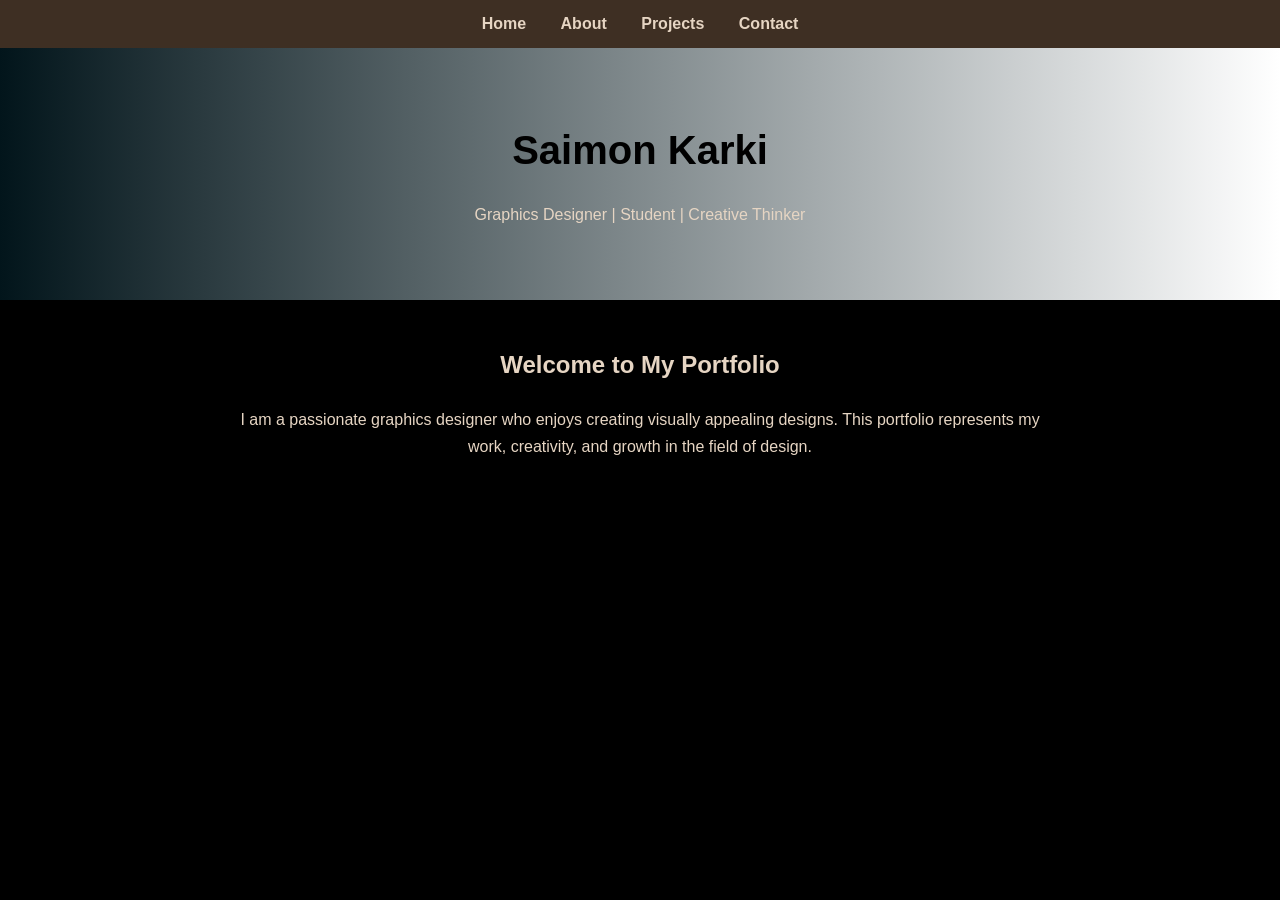
<file: index.html>
<html>
<head>
  <title>Home</title>


  <style>
    .hero {
      text-align: center;
      padding: 60px 20px;
      background: linear-gradient(to right, rgb(2, 21, 27), rgb(255, 255, 255));
    }
  </style>


  <link rel="stylesheet" href="style.css">
</head>
<body>

  <nav>
    <a href="index.html">Home</a>
    <a href="about.html">About</a>
    <a href="projects.html">Projects</a>
    <a href="contacts.html">Contact</a>
  </nav>

  <section class="hero">
    <h1 style="color: rgb(0, 0, 0); font-size: 40px;">Saimon Karki</h1>
    <p>Graphics Designer | Student | Creative Thinker</p>
  </section>

  <section class="content">
    <h2>Welcome to My Portfolio</h2>
    <p>
      I am a passionate graphics designer who enjoys creating visually appealing designs.
      This portfolio represents my work, creativity, and growth in the field of design.
    </p>
  </section>
  

   

</body>
</html>
</file>
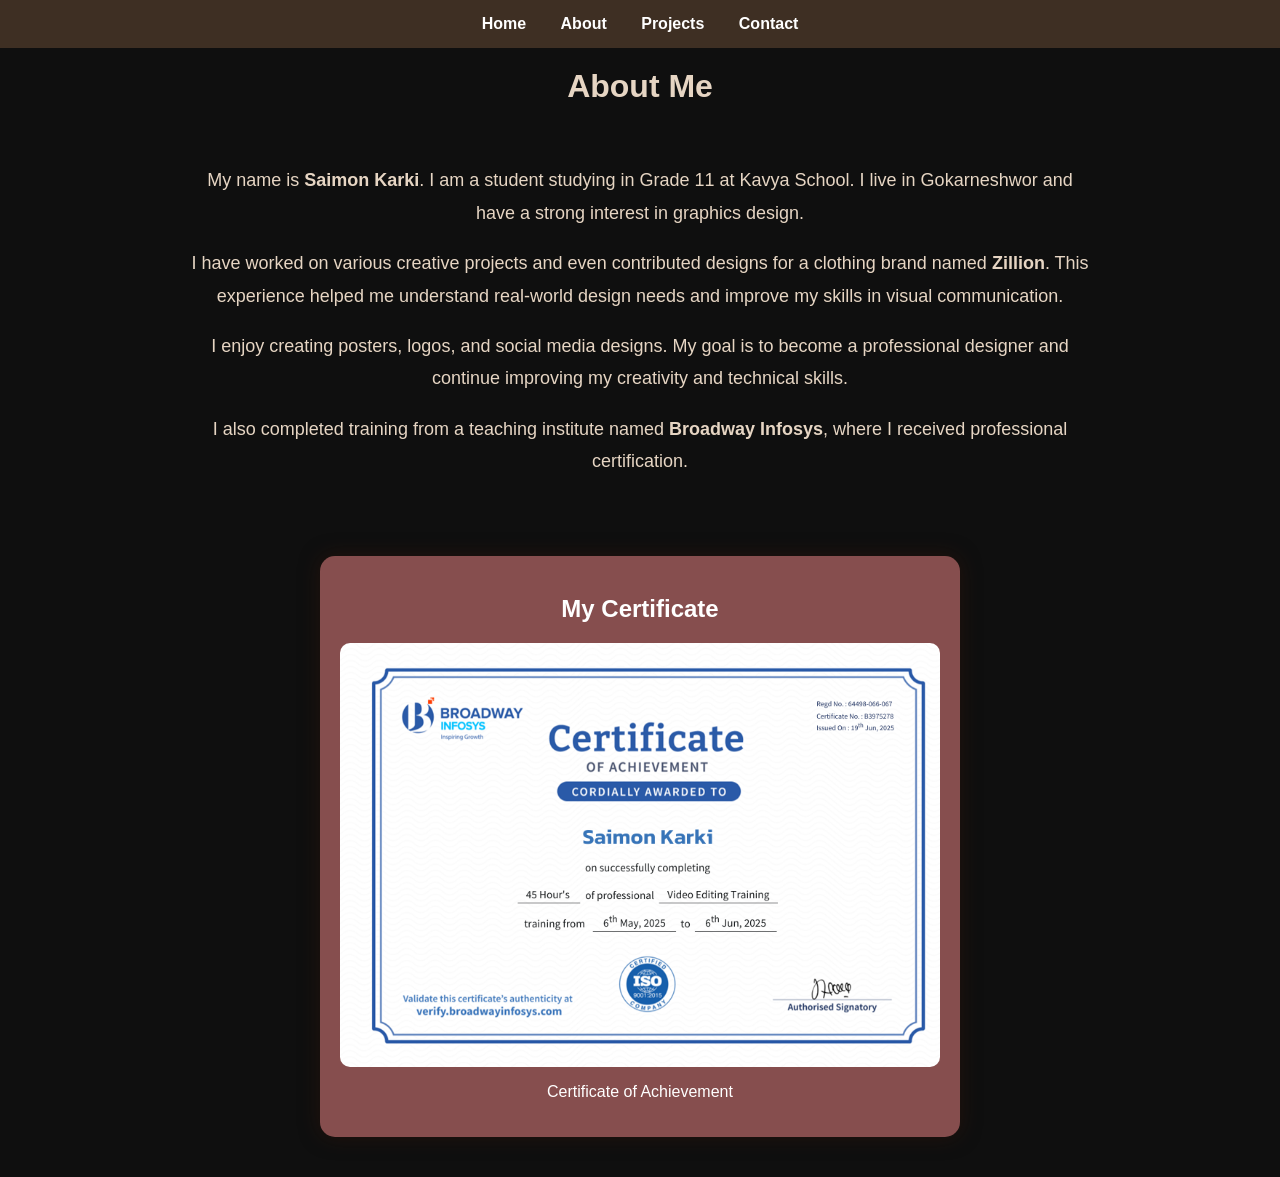
<file: about.html>
<html>
<head>
  <title>About</title>
  <link rel="stylesheet" href="style.css">

  <!-- internal CSS for certificate design -->
  <style>
    .content {
      max-width: 900px;
      margin: auto;
      padding: 20px;
      line-height: 1.8;
      font-size: 18px;
    }

    .certificate-box {
      max-width: 600px;
      margin: 40px auto;
      background: #864e4e;
      padding: 20px;
      border-radius: 15px;
      box-shadow: 0 0 20px rgba(54, 22, 9, 0.5);
      text-align: center;
      color: white;
    }

    .certificate-box img {
      width: 100%;
      border-radius: 10px;
      transition: 0.3s;
    }

    .certificate-box img:hover {
      transform: scale(1.03);
    }

    nav {
      background: #3e2f23;
      padding: 15px;
      text-align: center;
    }

    nav a {
      color: rgb(255, 255, 255);
      margin: 0 15px;
      text-decoration: none;
      font-weight: bold;
    }

    nav a:hover {
      color: gold;
    }

    body {
      font-family: Arial;
      margin: 0;
      background: #0f0f0f;
      color: white;
    }

    h1 {
      text-align: center;
      margin-top: 20px;
    }
  </style>
</head>

<body>

  <nav>
    <a href="index.html">Home</a>
    <a href="about.html">About</a>
    <a href="projects.html">Projects</a>
    <a href="contacts.html">Contact</a>
  </nav>

  <h1>About Me</h1>

  <section class="content">

    <p>
      My name is <b>Saimon Karki</b>. I am a student studying in Grade 11 at Kavya School.
      I live in Gokarneshwor and have a strong interest in graphics design.
    </p>

    <p>
      I have worked on various creative projects and even contributed designs for a clothing
      brand named <b>Zillion</b>. This experience helped me understand real-world design needs
      and improve my skills in visual communication.
    </p>

    <p>
      I enjoy creating posters, logos, and social media designs. My goal is to become a
      professional designer and continue improving my creativity and technical skills.
    </p>

    <p>
      I also completed training from a teaching institute named <b>Broadway Infosys</b>,
      where I received professional certification.
    </p>

  </section>

 
  <div class="certificate-box">
    <h2>My Certificate</h2>
    <img src="certificate.png" alt="Certificate">
    <p>Certificate of Achievement</p>
  </div>

</body>
</html>
</file>
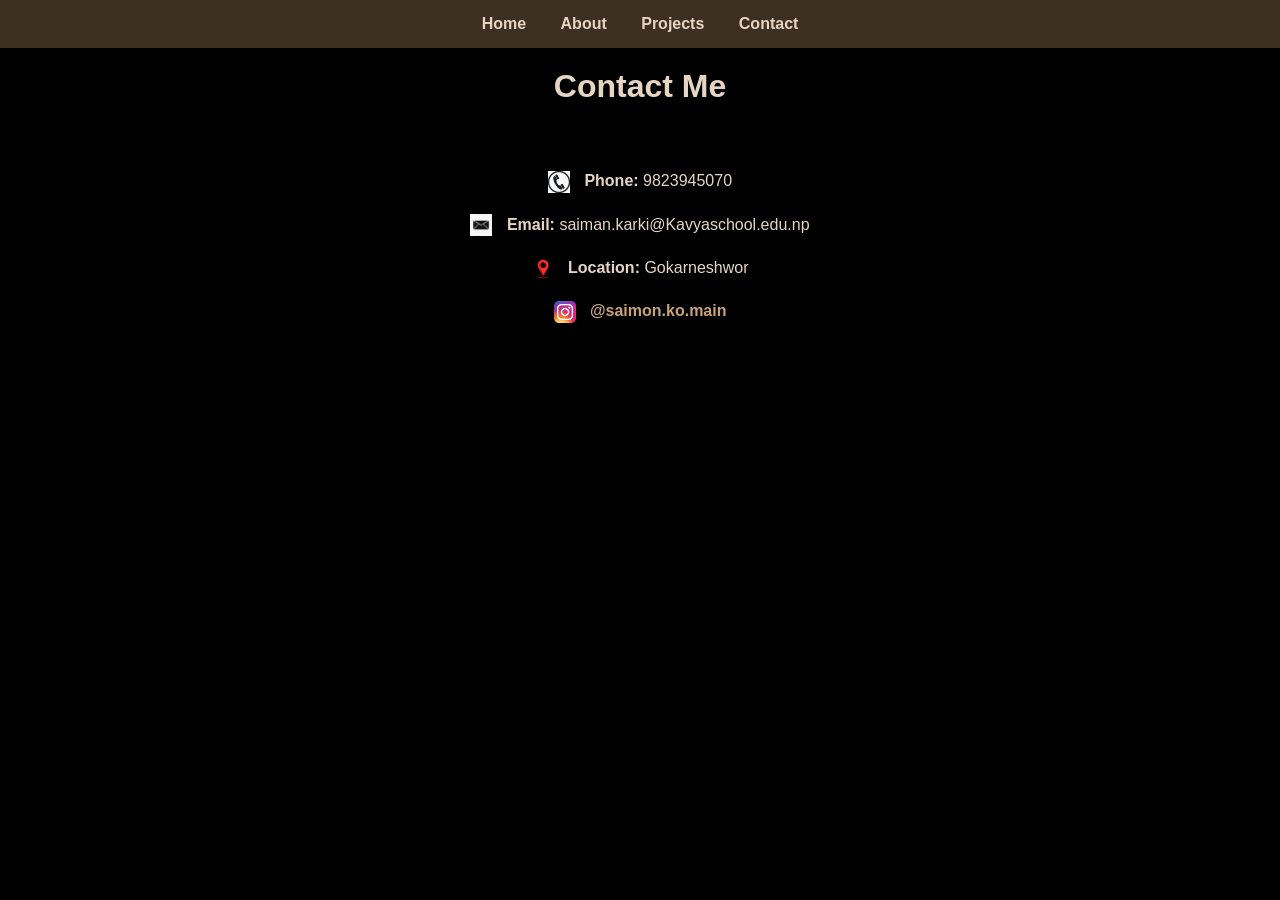
<file: contacts.html>
<html>
<head>
  <title>Contact</title>
  <link rel="stylesheet" href="style.css">
</head>
<body>

  <nav>
    <a href="index.html">Home</a>
    <a href="about.html">About</a>
    <a href="projects.html">Projects</a>
    <a href="contacts.html">Contact</a>
  </nav>

  <h1>Contact Me</h1>

  <section class="content">

    <p>
      <img src="phone.png" class="icon"> <b>Phone:</b> 9823945070
    </p>

    <p>
      <img src="email.png" class="icon"> <b>Email:</b> saiman.karki@Kavyaschool.edu.np
    </p>

    <p>
      <img src="location.png" class="icon"> <b>Location:</b> Gokarneshwor
    </p>

    <p>
      <img src="instagram.png" class="icon"> 
      <a href="https://www.instagram.com/saimon.ko.main/" target="_blank">@saimon.ko.main</a>
    </p>

  </section>

</body>
</html>
</file>
<file: style.css>
body {
  font-family: 'Segoe UI', Arial;
  margin: 0;
  background: #000;   
  color: #e6d5c3;     
}

nav {
  background: #3e2f23; 
  padding: 15px;
  text-align: center;
}

nav a {
  color: #e6d5c3;
  margin: 15px;
  text-decoration: none;
  font-weight: bold;
  transition: 0.3s;
}

nav a:hover {
  color: #ffffff;
}

h1 {
  text-align: center;
  margin-top: 20px;
  color: #e6d5c3;
}

.content {
  max-width: 800px;
  margin: auto;
  padding: 25px;
  line-height: 1.7;
  text-align: center;
  color: #e6d5c3;
}

.gallery {
  display: grid;
  grid-template-columns: repeat(auto-fit, minmax(200px, 1fr));
  gap: 15px;
  padding: 20px;
}

.gallery img {
  width: 100%;
  border-radius: 12px;
  transition: 0.4s;
  cursor: pointer;
  box-shadow: 0 4px 10px rgba(0,0,0,0.6);
}

.gallery img:hover {
  transform: scale(1.1);
  box-shadow: 0 8px 20px rgba(62,47,35,0.6);
}

.contact-box {
  background: #111;
  border-radius: 12px;
  box-shadow: 0 4px 12px rgba(0,0,0,0.6);
  color: #e6d5c3;
}

.icon {
  width: 22px;
  vertical-align: middle;
  margin-right: 10px;
}

a {
  color: #c7a27a;
  text-decoration: none;
  font-weight: bold;
}

a:hover {
  color: #ffffff;
  text-decoration: underline;
}
</file>
